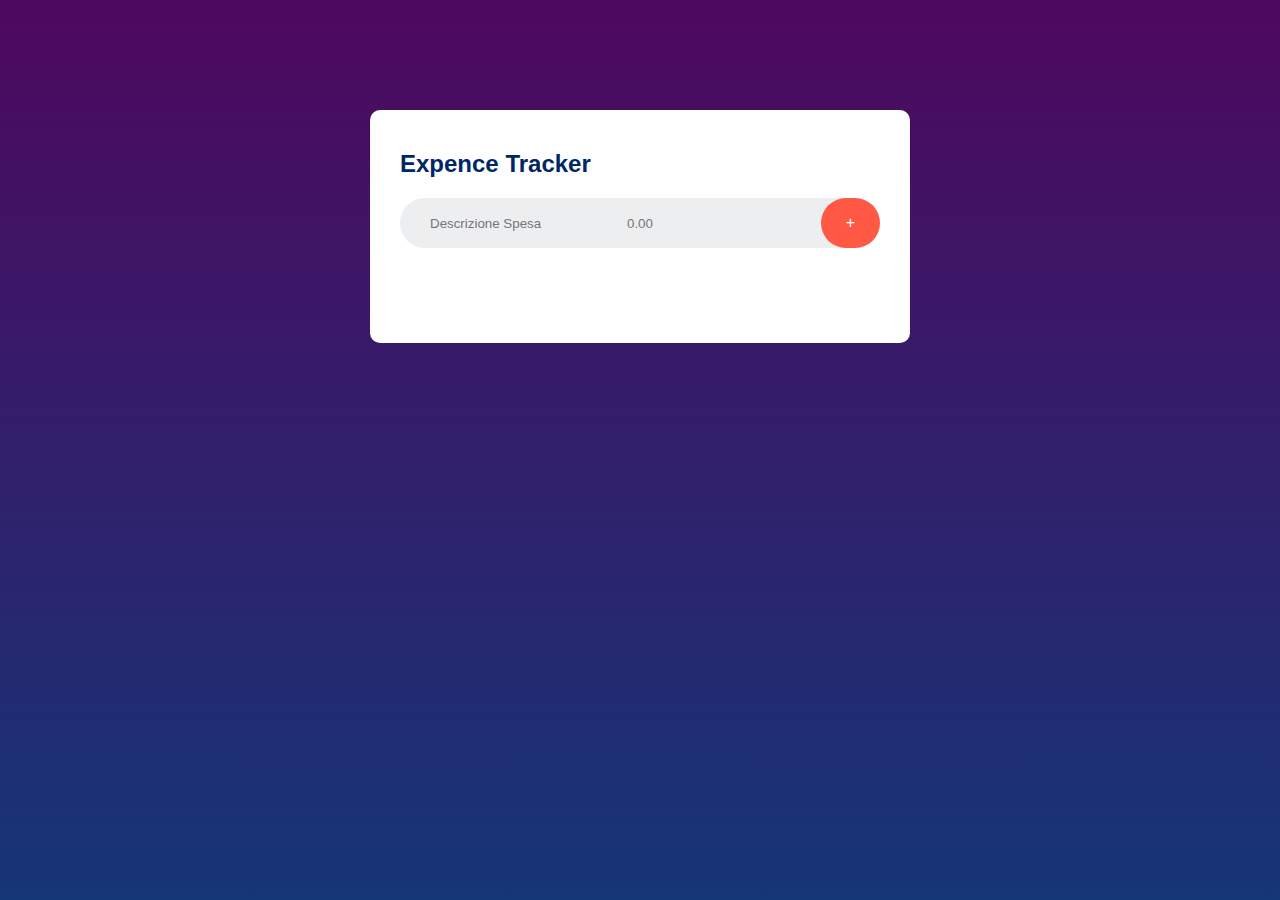
<file: expenseTracker/index.html>
<!DOCTYPE html>
<html lang="en">
<head>
    <meta charset="UTF-8">
    <meta http-equiv="X-UA-Compatible" content="IE=edge">
    <meta name="viewport" content="width=device-width, initial-scale=1.0">
    <title>expenceTracker</title>
    <link rel="stylesheet" href="style.css">
</head>
<body>
    <div class="container">
        <div class="tracker">
            <h2>Expence Tracker</h2>
            <div class="row-form">
                <div class="input-field">
                       <input class="field-desc" type="text" id="descrizione_spesa" placeholder="Descrizione Spesa">
                    <input class="field-ammount" type="text" id="ammontare_spesa" maxlength="10" placeholder="0.00">
                </div>
                <button onclick="addExpense()">+</button>
            </div>
            <ul id="list-container">
                <li> 
                    <div class="input-field">
                        <div class="field-desc">descrizione_spesa</div>
                        <div class="field-desc">100</div>    
                    </div>
                    <span>X</span>
                </li>
                <li>spesa2</li>
                <li>spesa3</li>

            </ul>
        </div>
    </div>
    <script src="scritp.js"></script>
</body>
</html>
</file>
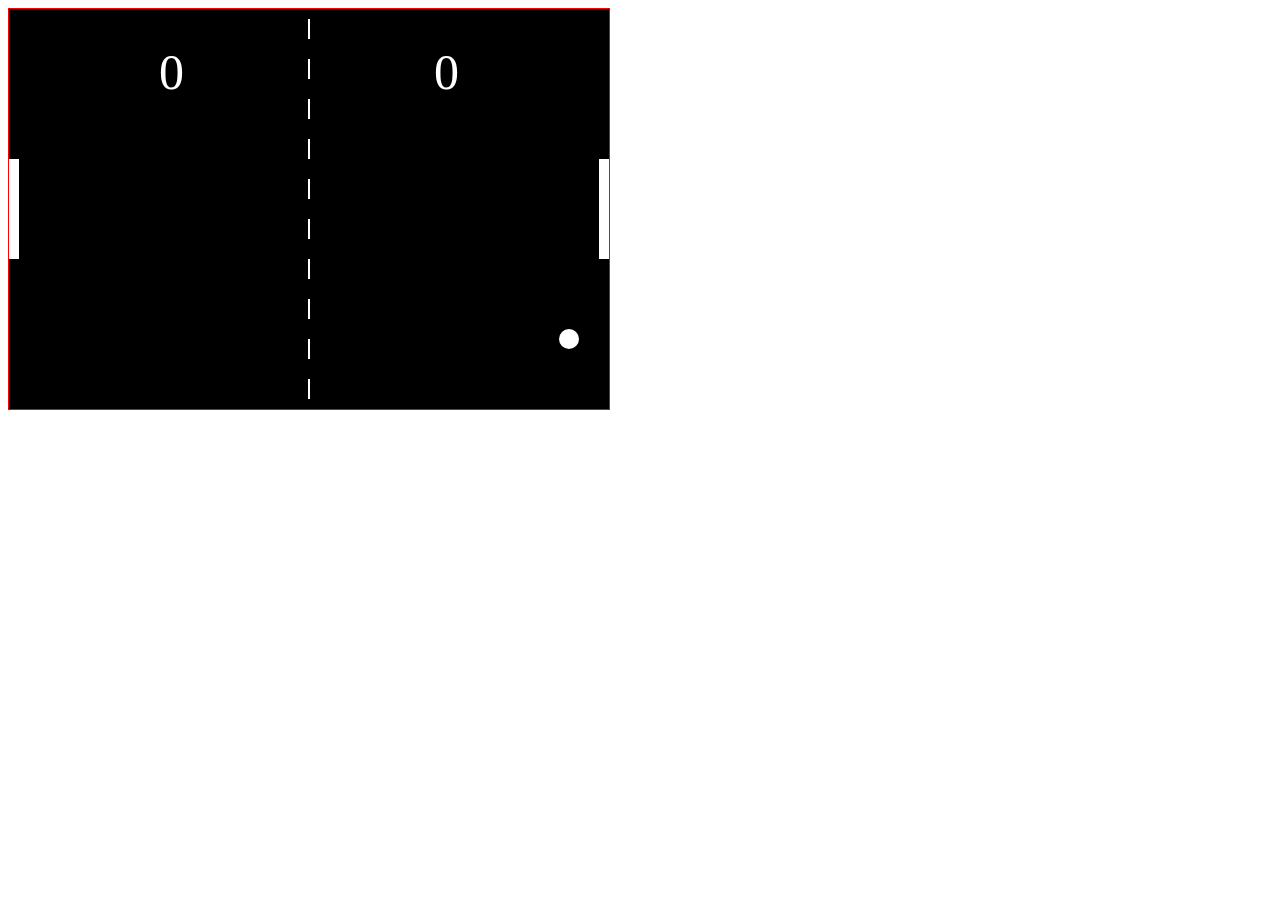
<file: pongGame/index.html>
<!DOCTYPE html>
<html lang="en">
<head>
	<meta charset="UTF-8">
	<meta http-equiv="X-UA-Compatible" content="IE=edge">
	<meta name="viewport" content="width=device-width, initial-scale=1.0">
	<title>Pong Game</title>

	<link rel="stylesheet" href="style.css">
</head>
<body>
	<canvas id="board" width="600" height="400"></canvas>
	<script src="main.js"></script>
</body>
</html>
</file>
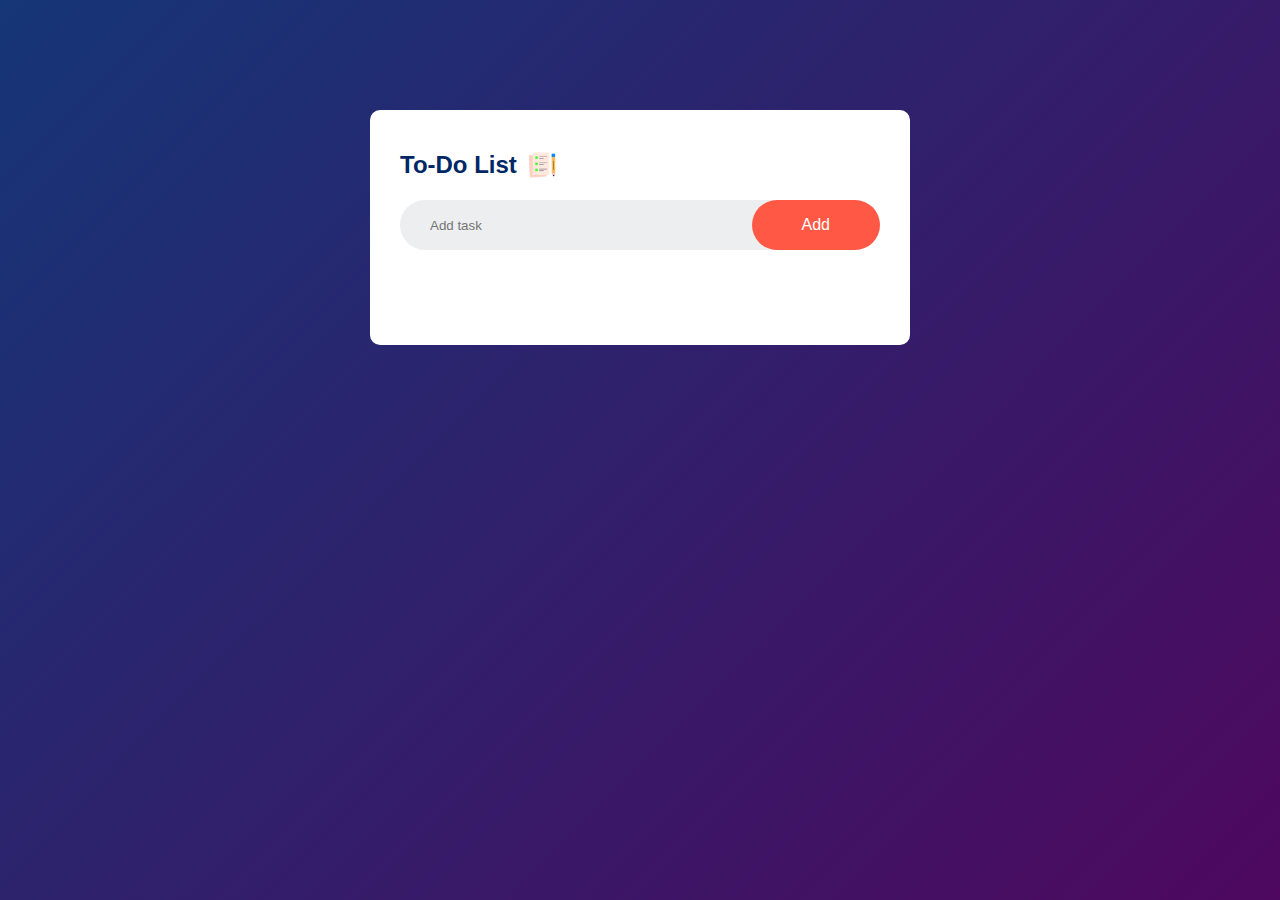
<file: todoApp/index.html>
<!DOCTYPE html>
<html lang="en">

<head>
    <meta charset="UTF-8">
    <meta http-equiv="X-UA-Compatible" content="IE=edge">
    <meta name="viewport" content="width=device-width, initial-scale=1.0">
    <title>toDoApp</title>

    <link rel="stylesheet" href="style.css">
</head>

<body>
    <div class="container">
        <div class="todo-app">
            <h2>To-Do List <img src="images/icon.png"></h2>
            <div class="row">
                <input type="text" id="input-box" placeholder="Add task">
                <button onclick="addTask()">Add</button>
            </div>
            <ul id="list-container"/>
        </div>
    </div>
    <script src="scritp.js"></script>
</body>

</html>
</file>
<file: expenseTracker/style.css>
* {
    margin: 0;
    padding: 0;
    font-family: 'Poppins', sans-serif;
    box-sizing: border-box;
}

.container {
    width: 100%;
    min-height: 100vh;
    background: linear-gradient(0deg, #153677, #4e085f);
    padding: 10px;
}

.tracker {
    width: 100%;
    max-width: 540px;
    background: #fff;
    margin: 100px auto 20px;
    padding: 40px 30px 70px;
    border-radius: 10px;
}

.tracker h2{
    color: #002765;
    display: flex;
    align-items: center;
    margin-bottom: 20px;
}

.row-form{
    display: flex;
    align-items: center;
    justify-content: space-between;
    background-color: #edeef0;
    border-radius: 30px;
    padding-left: 20px;
    margin-bottom: 25px;
}
.input-field{
    display: flex;
    align-items: center;
    justify-content: space-around;
}

.field-desc{
    flex:1;
    border: none;
    outline: none;
    background: transparent;
    padding: 10px;
    font-weight: 14px;
}
.field-ammount{
    width: 50%;
    border: none;
    outline: none;
    background: transparent;
    padding: 10px;
    font-weight: 14px;
}

button{
    border: none;
    outline: none;
    padding: 16px 25px;
    background: #ff5945;
    color: #fff;
    font-size: 16px;
    border-radius: 40px;
    cursor: pointer;
}

ul li{
    list-style: none;
    font-size: 17px;
    padding: 12px 10px;
    user-select: none;
    cursor: pointer;
    position: relative;
}

ul li.checked{
    color: #555;
    text-decoration: line-through;
}


ul li span{
    position: absolute;
    right: 0;
    top: 10px;
    width: 40px;
    height: 40px;
    font-size: 22px;
    color: #555;
    line-height: 40px;
    text-align: center;
    border-radius: 50%;
}

ul li span:hover{
    background: #edeef0;
}
</file>
<file: pongGame/style.css>
/* body{
	background-color:  black;
} */

canvas{
	border: red solid 1px;
}
</file>
<file: todoApp/style.css>
*{
    margin: 0;
    padding: 0;
    font-family: 'Poppins', sans-serif;
    box-sizing: border-box;
}

.container{
    width: 100%;
    min-height: 100vh;
    background: linear-gradient(135deg, #153677, #4e085f);
    padding: 10px;
}

.todo-app{
    width: 100%;
    max-width: 540px;
    background: #fff;
    margin: 100px auto 20px;
    padding: 40px 30px 70px;
    border-radius: 10px;
}

.todo-app h2{
    color: #002765;
    display: flex;
    align-items: center;
    margin-bottom: 20px;
}

.todo-app h2 img{
    width: 30px;
    margin-left: 10px;
}

.row{
    display: flex;
    align-items: center;
    justify-content: space-between;
    background-color: #edeef0;
    border-radius: 30px;
    padding-left: 20px;
    margin-bottom: 25px;
}

input{
    flex: 1;
    border: none;
    outline: none;
    background: transparent;
    padding: 10px;
    font-weight: 14px;
}

button{
    border: none;
    outline: none;
    padding: 16px 50px;
    background: #ff5945;
    color: #fff;
    font-size: 16px;
    border-radius: 40px;
    cursor: pointer;
}

ul li{
    list-style: none;
    font-size: 17px;
    padding: 12px 8px 12px 50px;
    user-select: none;
    cursor: pointer;
    position: relative;
}

ul li::before{
    content: '';
    position: absolute;
    height: 28px;
    width: 28px;
    border-radius: 50%;
    background-image: url(images/unchecked.png);
    background-size: cover;
    background-position: center;
    top: 9px;
    left: 8px;
}

ul li.checked{
    color: #555;
    text-decoration: line-through;
}

ul li.checked::before{
    background-image: url(images/checked.png);
}

ul li span{
    position: absolute;
    right: 0;
    top: 5px;
    width: 40px;
    height: 40px;
    font-size: 22px;
    color: #555;
    line-height: 40px;
    text-align: center;
    border-radius: 50%;
}

ul li span:hover{
    background: #edeef0;
}
</file>
